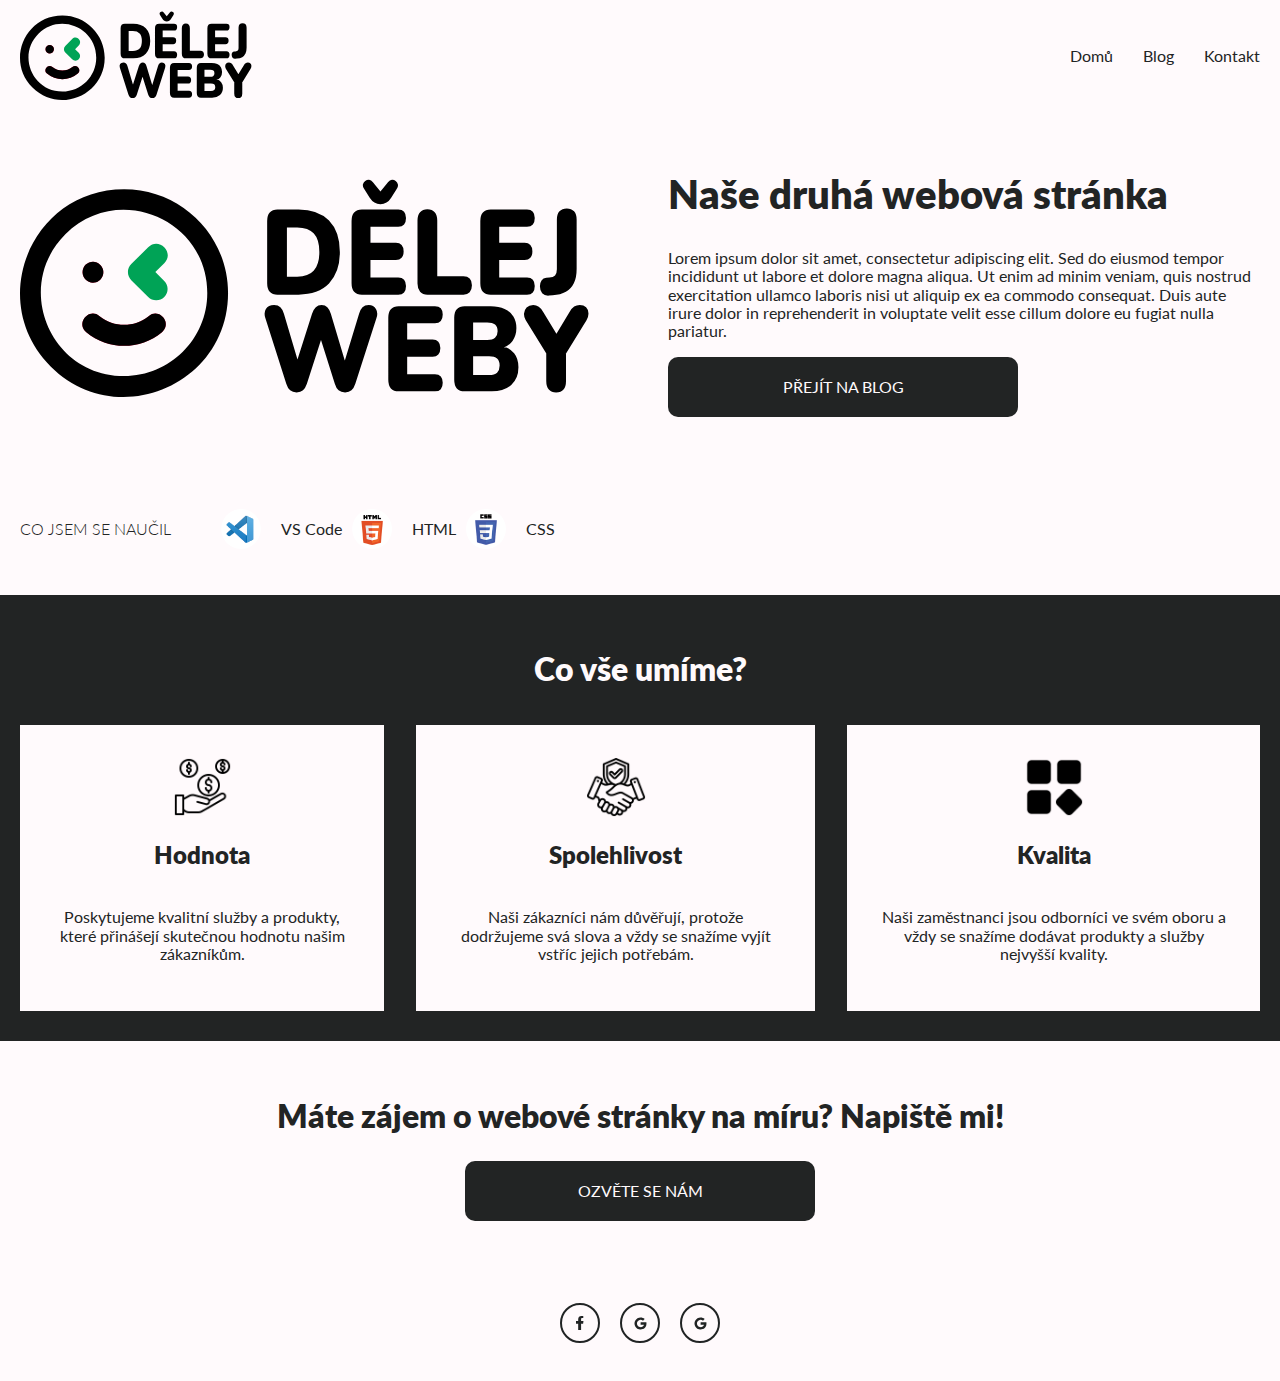
<file: Dělej weby/index.html>
<!DOCTYPE html>
<html lang="cs">

<head>
    <meta charset="UTF-8">
    <meta name="viewport" content="width=device-width, initial-scale=1.0">
    <title>Moje druhá webová stránka</title>

    <link rel="stylesheet" href="css/style.css">
</head>

<body>
    <!-- Kontejner pro pozdrav -->
    <div class="container light header--sticky">
        <header>
            <div id="logo">
                <img class="logo__img" src="images/logo.svg" alt="Logo">
            </div>
            <nav>
                <ul>
                    <li><a href="index.html">Domů</a></li>
                    <li><a href="blog.html">Blog</a></li>
                    <li><a href="kontakt.html">Kontakt</a></li>
                </ul>
            </nav>
        </header>
    </div>

    <!-- Tělo stránky -->
    <main>
        <!-- První kontejner-->
        <div class="container light">

            <!-- Úvodní sekce -->
            <section id="uvod" class="light">
                <div id="uvod__obrazek">
                    <img src="images/logo.svg" alt="Úvodní obrázek">
                </div>
                <div class="uvod__text">
                    <h1>Naše druhá webová stránka</h1>
                    <p>
                        Lorem ipsum dolor sit amet, consectetur adipiscing elit. Sed do eiusmod tempor incididunt ut
                        labore
                        et dolore magna aliqua. Ut enim ad minim veniam, quis nostrud exercitation ullamco laboris nisi
                        ut
                        aliquip ex ea commodo consequat. Duis aute irure dolor in reprehenderit in voluptate velit esse
                        cillum dolore eu fugiat nulla pariatur.
                    </p>
                    <p>
                        <a class="button" href="blog.html">Přejít na blog</a>
                    </p>
                </div>
            </section>

            <!-- Sekce co jsem se naučili-->
            <section id="cojsemsenaucil">
                <p class="subheader">Co jsem se naučil</p>
                <ul>
                    <li>
                        <img src="images/icon__vs-code.png" alt="Visual Studio Code logo" title="Visual Studio Code">
                        <span>VS Code</span>
                    </li>
                    <li>
                        <img src="images/icon__html5.png" alt="HTML logo" title="HTML">
                        <span>HTML</span>
                    </li>
                    <li>
                        <img src="images/icon__css3.png" alt="CSS logo" title="CSS">
                        <span>CSS</span>
                    </li>
                </ul>
            </section>
        </div>
        <!-- Konec prvního kontejneru -->

        <!-- Druhý kontejner -->
        <div class="container dark">
            <section id="kontakt" class="comumime">
                <h2>Co vše umíme?</h2>

                <!-- Nový box dovednosti, který má v sobě jen 3 bílé boxy s obsahem -->
                <div class="dovednosti">
                    <div class="dovednost">
                        <img src="images/icon__hodnota.png" alt="Hodnota" title="Hodnota">
                        <h3>Hodnota</h3>
                        <p>Poskytujeme kvalitní služby a produkty, které přinášejí skutečnou hodnotu našim zákazníkům.</p>
                    </div>
    
                    <div class="dovednost">
                        <img src="images/icon__spolehlivost.png" alt="Spolehlivost" title="Spolehlivost">
                        <h3>Spolehlivost</h3>
                        <p>Naši zákazníci nám důvěřují, protože dodržujeme svá slova a vždy se snažíme vyjít vstříc jejich
                            potřebám.</p>
                    </div>
    
                    <div class="dovednost">
                        <img src="images/icon__kvalita.png" alt="Kvalita" title="Kvalita">
                        <h3>Kvalita</h3>
                        <p>Naši zaměstnanci jsou odborníci ve svém oboru a vždy se snažíme dodávat produkty a služby
                            nejvyšší
                            kvality.</p>
                    </div>
                </div>
            </section>
        </div>
        <!-- Konec druhého kontejneru -->

        <!-- Třetí kontejner -->
        <div class="container light">
            <section id="napismi" class="light">
                <h2>Máte zájem o webové stránky na míru? Napiště mi!</h2>
                <p>
                    <a class="button" href="kontakt.html">Ozvěte se nám</a>
                </p>
            </section>
        </div>
        <!-- Konec třetího kontejneru -->

    </main>
    <!-- Konec těla stránky -->

    <!-- Patička stránky -->
    <div class="container light">
        <footer>
            <a href="https://www.facebook.com">
                <img src="images/icon__facebook.svg" alt="Facebook logo" title="Facebook">
            </a>
            <a href="https://www.google.com">
                <img src="images/icon__google.svg" alt="Google logo" title="Google">
            </a>
            <a href="https://www.google.com">
                <img src="images/icon__google.svg" alt="Google logo" title="Google">
            </a>
        </footer>
    </div>
</body>

</html>
</file>
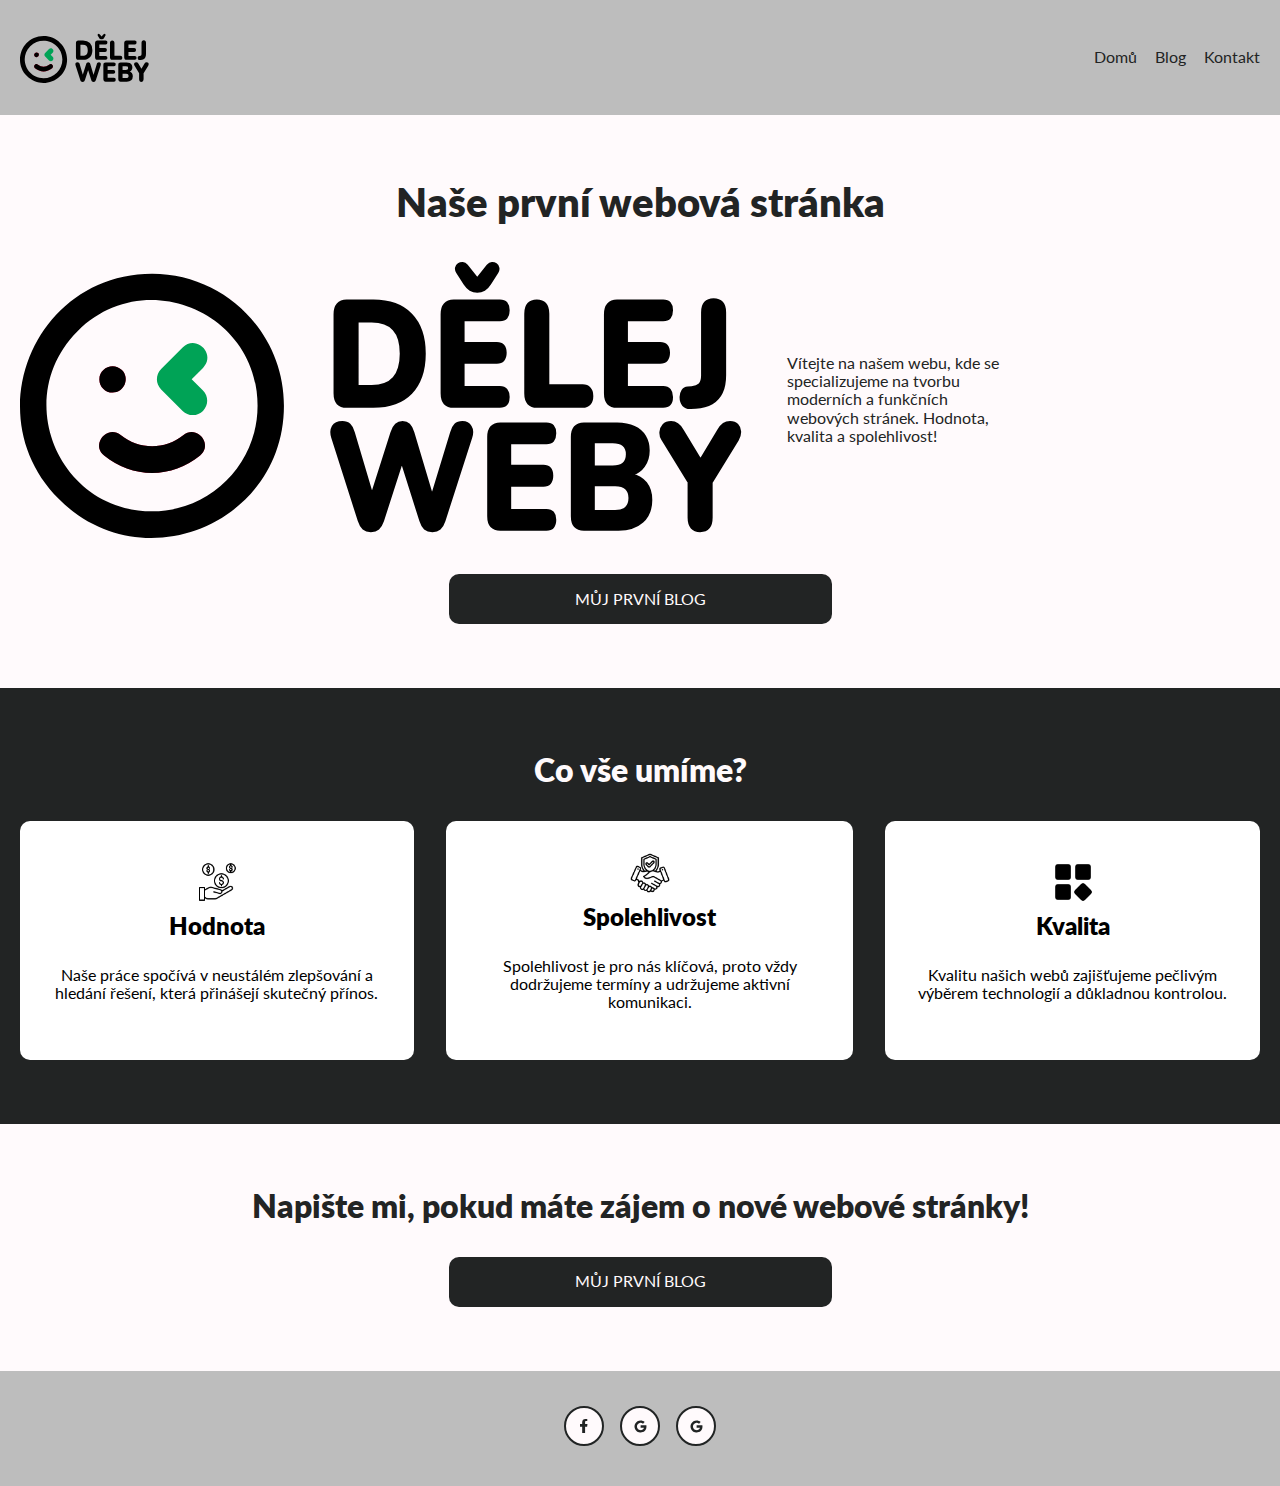
<file: Dělej weby - homepage/index.html>
<!DOCTYPE html>
<html lang="cs">
<!-- Hlavička stránky -->

<head>
    <meta charset="UTF-8">
    <meta name="viewport" content="width=device-width, initial-scale=1.0">
    <title>Moje druhá webová stránka</title>

    <!-- Styly -->
    <link rel="stylesheet" href="css/style.css">
</head>
<!-- Konec hlavičky stránky -->

<body>



    <!-- Hlavička stránky -->
    <header class="section--gray section--sticky">
        <!-- Section sticky je pomocná třída, kteoru budeme potřebovat při stylování-->
        <!-- Kontejner pro Hlavičku -->
        <div class="container container--header">
            <div class="header-logo">
                <img class="logo__img" src="images/logo.svg" alt="Logo">
            </div>
            <div class="header-menu">
                <nav>
                    <ul>
                        <li><a href="index.html">Domů</a></li>
                        <li><a href="blog.html">Blog</a></li>
                        <li><a href="kontakt.html">Kontakt</a></li>
                    </ul>
                </nav>
            </div>
        </div>
    </header>
    <!-- Konec hlavičky stránky -->

    <!-- Tělo stránky -->
    <main>
        <!-- Úvodní světlá sekce -->
        <section class="section section--light">
            <div class="container">
                <h1>Naše první webová stránka</h1>

                <div class="intro">
                    <div class="intro__img">
                        <img src="images/logo.svg" alt="Logo">
                    </div>
                    <div class="intro__content">
                        <p>Vítejte na našem webu, kde se specializujeme na tvorbu moderních a funkčních webových
                            stránek. Hodnota, kvalita a spolehlivost!</p>
                    </div>
                </div>
                <!-- tlačítko -->
                <a href="blog.html" class="btn">
                    <span>Můj první Blog</span>
                </a>
            </div>
        </section>
        <!-- Konec úvodní sekce -->

        <!-- 2. sekce tmavá -->
        <section class="section section--dark">
            <div class="container">
                <h2>Co vše umíme?</h2>

                <div class="benefits">
                    <div class="benefit-box">
                        <div class="benefit-box__inner">
                            <img src="images/icon__hodnota.png">
                            <h3>Hodnota</h3>
                            <p>Naše práce spočívá v neustálém zlepšování a hledání řešení, která přinášejí skutečný
                                přínos.</p>
                        </div>
                    </div>
                    <div class="benefit-box">
                        <div class="benefit-box__inner">
                            <img src="images/icon__spolehlivost.png">
                            <h3>Spolehlivost</h3>
                            <p>Spolehlivost je pro nás klíčová, proto vždy dodržujeme termíny a udržujeme aktivní
                                komunikaci.</p>
                        </div>
                    </div>
                    <div class="benefit-box">
                        <div class="benefit-box__inner">
                            <img src="images/icon__kvalita.png">
                            <h3>Kvalita</h3>
                            <p>Kvalitu našich webů zajišťujeme pečlivým výběrem technologií a důkladnou kontrolou.</p>
                        </div>
                    </div>
                </div>
            </div>
        </section>
        <!-- Konec 2. sekce -->

        <!-- 3. sekce světlá -->
        <section class="section section--light">
            <div class="container">
                <h2>Napište mi, pokud máte zájem o nové webové stránky!</h2>

                <a href="blog.html" class="btn">
                    <span>Můj první Blog</span>
                </a>
            </div>
        </section>
    </main>
    <!-- Konec těla stránky -->

    <!-- Patička stránky -->
    <footer class="section section--gray">
        <div class="container--footer">
            <div class="footer__box">
                <a href="https://www.facebook.com">
                    <img src="images/icon__facebook.svg" alt="Facebook logo" title="Facebook">
                </a>
                <a href="https://www.google.com">
                    <img src="images/icon__google.svg" alt="Google logo" title="Google">
                </a>
                <a href="https://www.google.com">
                    <img src="images/icon__google.svg" alt="Google logo" title="Google">
                </a>
            </div>
        </div>
    </footer>
    <!-- Konec patičky stránky -->

</body>

</html>
</file>
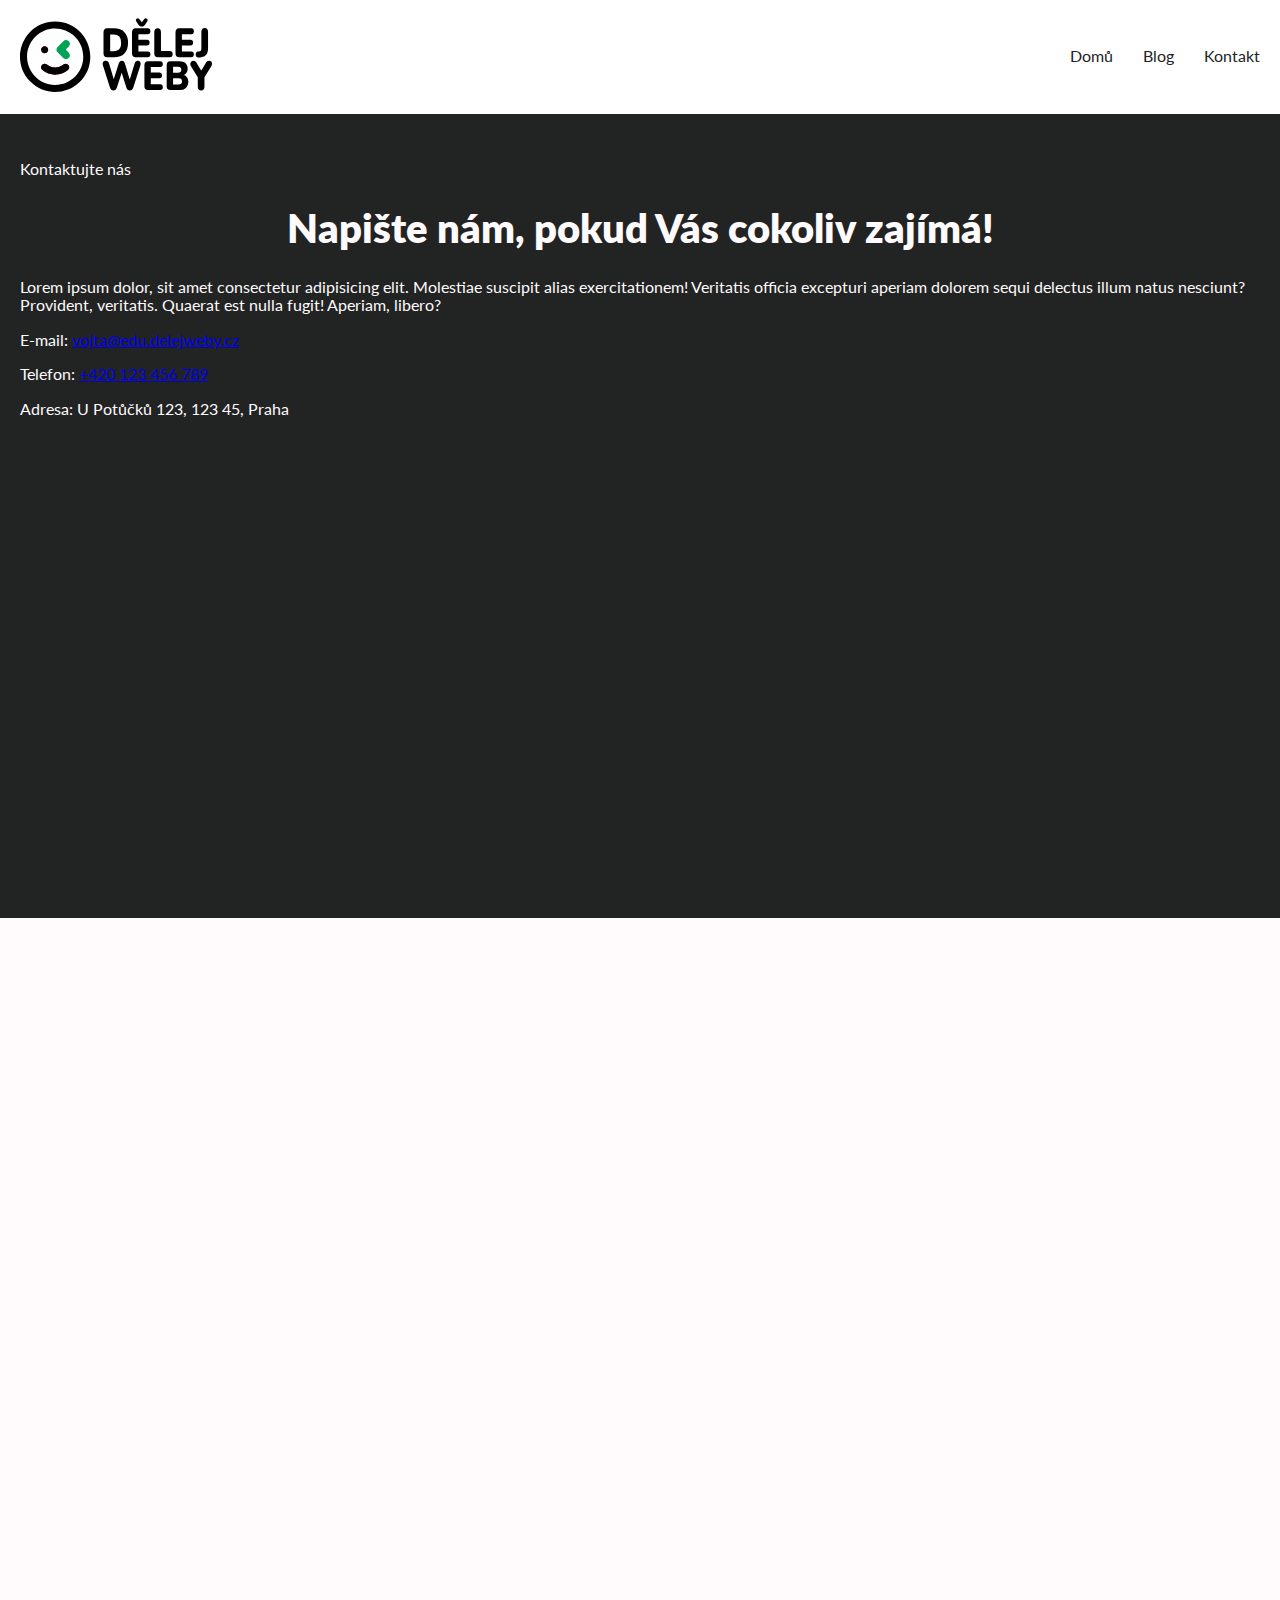
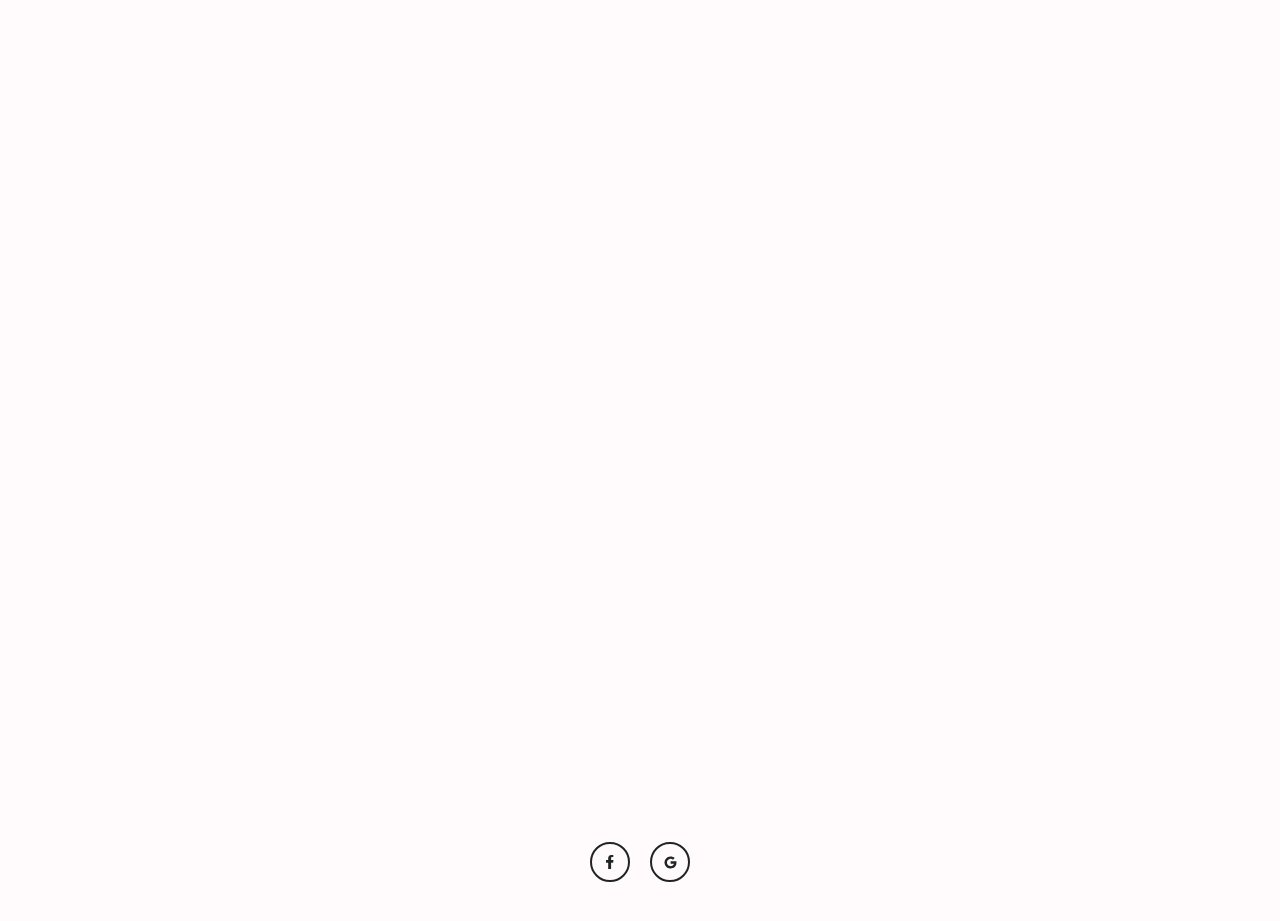
<file: Dělej weby/kontakt.html>
<!DOCTYPE html>
<html lang="cs">

<head>
    <meta charset="UTF-8">
    <meta name="viewport" content="width=device-width, initial-scale=1.0">
    <title>Moje druhá webová stránka</title>
    <link rel="stylesheet" href="css/style.css">
</head>

<body>
    <!-- Kontejner pro hlavičku -->
    <div class="container light"></div>
    <header>
        <div id="logo">
            <img src="images/logo.svg" alt="Logo">
        </div>
        <nav>
            <ul>
                <li><a href="index.html">Domů</a></li>
                <li><a href="blog.html">Blog</a></li>
                <li><a href="kontakt.html">Kontakt</a></li>
            </ul>
        </nav>
    </header>
    </div>

    <!-- Tělo stránky -->
    <main>
        <!-- První kontejner-->
        <div class="container dark">
            <section id="kontakt">
                <div class="kontakt__text">
                    <p class="pomocny">Kontaktujte nás</p>
                    <h1>Napište nám, pokud Vás cokoliv zajímá!</h1>
                    <p>Lorem ipsum dolor, sit amet consectetur adipisicing elit. Molestiae suscipit alias
                        exercitationem! Veritatis officia excepturi aperiam dolorem sequi delectus illum natus nesciunt?
                        Provident, veritatis. Quaerat est nulla fugit! Aperiam, libero?</p>
                    <p>
                        E-mail: <a href="mailto:vojta@edu.delejweby.cz">vojta@edu.delejweby.cz</a>
                    </p>
                    <p>
                        Telefon: <a href="tel:+420123456789">+420 123 456 789</a>
                    </p>
                    <p>
                        Adresa: U Potůčků 123, 123 45, Praha
                    </p>
                </div>
                <div class="mapa">
                    <iframe
                        src="https://www.google.com/maps/embed?pb=!1m18!1m12!1m3!1d2560.0000000000005!2d14.42007631573363!3d50.08804407942684!2m3!1f0!2f0!3f0!3m2!1i1024!2i768!4f13.1!3m3!1m2!1s0x470b94b7b3b3b6e5%3A0x4b8b3f3b3b3b3b3!2zS2F0aWUgTWFyY2hlbGxlIFN0!5e0!3m2!1scs!2scz!4v1617220730001!5m2!1scs!2scz"
                        width="600" height="450" style="border:0;" allowfullscreen="" loading="lazy"></iframe>
                </div>
            </section>
        </div>
        <!-- Konec prvního kontejneru -->

        <!-- Druhý kontejner -->
        <div class="container light">
            <section class="formular">
                <iframe
                    src="https://docs.google.com/forms/d/e/1FAIpQLScCkIsJF-FlbjL1DxhWNdaAWcsy3WzwEko0FJUiXxBGQAV5tw/viewform?embedded=true"
                    width="640" height="1424" frameborder="0" marginheight="0" marginwidth="0">Načítání…</iframe>
            </section>
        </div>
        <!-- Konec druhého kontejneru -->

    </main>
    <!-- Konec těla stránky -->

    <!-- Patička stránky -->
    <div class="container light">
        <footer>
            <a href="https://www.facebook.com">
                <img src="images/icon__facebook.svg" alt="Facebook logo" title="Facebook">
            </a>
            <a href="https://www.google.com">
                <img src="images/icon__google.svg" alt="Google logo" title="Google">
            </a>
        </footer>
    </div>
</body>

</html>
</file>
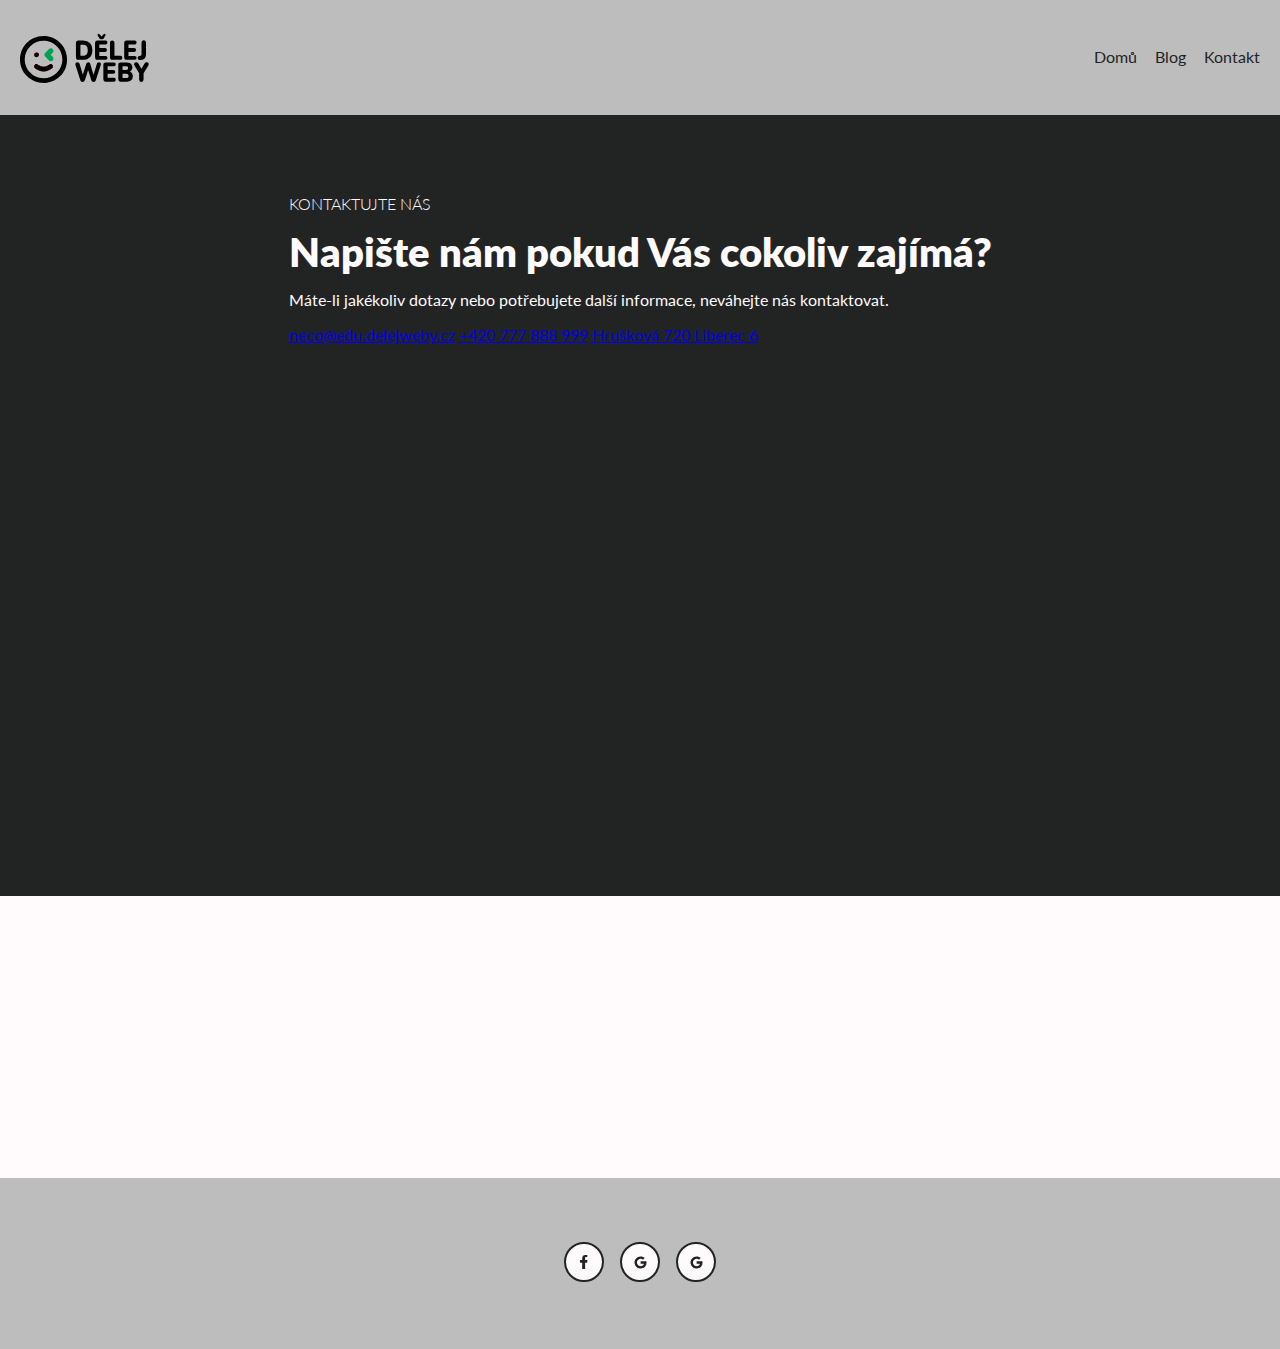
<file: Dělej weby - homepage/kontakt.html>
<!DOCTYPE html>
<html lang="cs">
<!-- Hlavička stránky -->

<head>
    <meta charset="UTF-8">
    <meta name="viewport" content="width=device-width, initial-scale=1.0">
    <title>Moje druhá webová stránka</title>

        <!-- Styly -->
        <link rel="stylesheet" href="css/style.css">
</head>
<!-- Konec hlavičky stránky -->

<body>
    <!-- Hlavička stránky -->
    <header class="section--gray section--sticky">
        <!-- Section sticky je pomocná třída, kteoru budeme potřebovat při stylování-->
        <!-- Kontejner pro Hlavičku -->
        <div class="container container--header">
            <div class="header-logo">
                <img class="logo__img" src="images/logo.svg" alt="Logo">
            </div>
            <div class="header-menu">
                <nav>
                    <ul>
                        <li><a href="index.html">Domů</a></li>
                        <li><a href="blog.html">Blog</a></li>
                        <li><a href="kontakt.html">Kontakt</a></li>
                    </ul>
                </nav>
            </div>
        </div>
    </header>
    <!-- Konec hlavičky stránky -->

    <!-- Tělo stránky -->
    <main>
        <!-- 1. sekce tmavá -->
        <section class="section section--dark">
            <div class="container kontakt__header">
                <!-- Kontakt -->
                <div class="kontakt__header__content">
                    <p class="subheader">Kontaktujte nás</p>
                    <h1>Napište nám pokud Vás cokoliv zajímá?</h1>
                    <p>Máte-li jakékoliv dotazy nebo potřebujete další informace, neváhejte nás kontaktovat.</p>
                    <div class="kontakt__link">
                        <a href="mailto:neco@edu.delejweby.cz">neco@edu.delejweby.cz</a>
                        <a href="tel:+420777888999">+420 777 888 999</a>
                        <a href="https://maps.app.goo.gl/gytzJpwd2R38nKVS7">Hrušková 720 Liberec 6</a>
                    </div>
                </div>
                <!-- Google Maps -->
                <div class="kontakt__header__content">
                    <iframe
                        src="https://www.google.com/maps/embed?pb=!1m18!1m12!1m3!1d2560.0000000000005!2d14.42007631573363!3d50.08804407942684!2m3!1f0!2f0!3f0!3m2!1i1024!2i768!4f13.1!3m3!1m2!1s0x470b94b7b3b3b6e5%3A0x4b8b3f3b3b3b3b3!2zS2F0aWUgTWFyY2hlbGxlIFN0!5e0!3m2!1scs!2scz!4v1617220730001!5m2!1scs!2scz"
                        width="600" height="450" style="border:0;" allowfullscreen="" loading="lazy">
                    </iframe>
                </div>
            </div>
        </section>
        <!-- Konec 1. sekce tmavá -->

        <!-- 2. sekce světlá -->
        <section class="section section--light">
            <dic class="container container--form">
                <!-- Formulář -->
                <div class="form">
                    <iframe
                        src="https://docs.google.com/forms/d/e/1FAIpQLScCkIsJF-FlbjL1DxhWNdaAWcsy3WzwEko0FJUiXxBGQAV5tw/viewform?embedded=true"
 frameborder="0" marginheight="0" marginwidth="0">Načítání…
                    </iframe>
                </div>
                </div>
        </section>
        <!-- Konec 2. sekce světlá -->
         
    </main>
    <!-- Patička stránky -->
    <footer class="section section--gray">
        <div class="container">
            <div class="footer__box">
                <a href="https://www.facebook.com">
                    <img src="images/icon__facebook.svg" alt="Facebook logo" title="Facebook">
                </a>
                <a href="https://www.google.com">
                    <img src="images/icon__google.svg" alt="Google logo" title="Google">
                </a>
                <a href="https://www.google.com">
                    <img src="images/icon__google.svg" alt="Google logo" title="Google">
                </a>
            </div>
        </div>
    </footer>
    <!-- Konec patičky stránky -->

</body>

</html>
</file>
<file: Dělej weby/css/style.css>
/* Srovnání všech stylů */
@import url(normalize.css); /* Normalizace všech stylů pro všechny prohlížeče */

/* Fonty */
@import url('https://fonts.googleapis.com/css2?family=Lato:ital,wght@0,100;0,300;0,400;0,700;0,900;1,100;1,300;1,400;1,700;1,900&family=Roboto:ital,wght@0,100;0,300;0,400;0,500;0,700;0,900;1,100;1,300;1,400;1,500;1,700;1,900&display=swap');

/* Pomocne styly */
img {
    width: 200px;
    height: auto
}

/* Proměnné */
:root {
    --color-primary: #FFFAFC; /* Bílá */
    --color-secondary: #222424; /* Černá */
    --color-link: #35C759; /* Zelená */
}

/* Typografie */
h1, h2, h3, p, span, a, .subheader {
    font-family: 'Lato', sans-serif; /* Font pro nadpisy a text */
}

h1, h2, h3 {
    font-weight: 800; /* Tučné písmo pro nadpisy */
    text-align: center; /* Zarovnání textu na střed */
}

h1 {
    font-size: 2.5rem; /* Velikost nadpisu 1 */
}

h2 {
    font-size: 2rem; /* Velikost nadpisu 2 */
}

h3 {
    font-size: 1.5rem; /* Velikost nadpisu 3 */
}

p, a, span {
    font-size: 1rem; /* Velikost textu */
}

.subheader{
    font-weight: 300; /* Normální písmo pro nadpisy */
    text-transform: uppercase; /* Převede text na velká písmena */
}

/* Kontejnery */
.container {
    padding: 0 20px; /* zhora/spoda 0, zleva/zprava 20px */
    display: flex; /* Využíme pro pozicování Flexbox */
    justify-content: center; /* Zarovná obsah do středu */
    flex-direction: column; /* Srovná nám všechny prvky pod sebe */
}

.container.light {
    background-color: var(--color-primary); /* Barva pozadí */
    color: var(--color-secondary); /* Barva textu */
}

.container.dark {
    background-color: var(--color-secondary); /* Barva pozadí */
    color: var(--color-primary); /* Barva textu */
}

/* sekce */
section {
    margin: 30px auto; /* zhora/spoda 30px, zleva/zprava auto */
}

section, header, footer {
    max-width: 1240px; /* Maximální šířka obsahu */
    width: 100%; /* Šířka obsahu 100% pokud je obsah užší než 1240px */
}

/* Hlavička */
header {
    margin: auto; /* Zarovná obsah na střed */
    display: flex; /* Využíme pro pozicování Flexbox */
    justify-content: space-between; /* Zarovná obsah do středu a mezi sebou */
    align-items: center; /* Zarovná obsah do středu */
    height: 114px; /* Výška hlavičky */
}

.header--sticky {
    position: sticky; /* Přilepí hlavičku k hornímu okraji prohlížeče */
    top: 0; /* Vzdálenost od horního okraje prohlížeče */
    z-index: 10; /* Vrstva hlavičky nad obsahem */
}

nav ul{
    display: flex; /* Využíme pro pozicování Flexbox */
    list-style: none; /* Odstraní odrážky u seznamu */
    gap: 10px; /* Mezera mezi odkazy */   
}

nav a {
    color: var(--color-secondary); /* Barva textu odkazu */
    text-decoration: none; /* Odstraní podtržení textu */
}

.logo__img{
    height: 50px; /* Výška loga */
    width: auto; /* Automatická šířka loga */
}

@media (min-width: 1024px) {
    nav ul {
        gap: 30px; /* Mezera mezi odkazy na počítači */
    }

    .logo__img {
        height: 90px; /* Výška loga na počítači */
    }
}

/* Patička */
footer {
    margin: auto; /* Zarovná obsah na střed */
    height: 114px; /* Výška patičky */
    display: flex; /*   Využíme pro pozicování Flexbox */
    justify-content: center; /* Zarovná obsah do středu */
    align-items: center; /* Zarovná obsah do středu */
    gap: 20px; /* Mezera mezi odkazy */
}

footer img {
    height: 40px; /* Výška log sociálních sítí */
    width: auto;    /* Automatická šířka log sociálních sítí */
}

/* Co jsem se naučili */
#cojsemsenaucil {
    display: flex; /* Využíme pro pozicování Flexbox */
    flex-direction: column; /*  Srovná nám všechny prvky pod sebe */
    gap: 10px;/* Mezera mezi prvky */
    align-items: center; /* Zarovná všechny prvky do středu */
}

#cojsemsenaucil ul {
    display: flex; /* Využíme pro pozicování Flexbox */
    flex-direction: column; /* Srovná nám všechny prvky pod sebe */
    gap: 10px; /* Mezera mezi prvky */
    list-style: none; /* Odstraní odrážky u seznamu */
}

#cojsemsenaucil li {
    display: flex; /*   Využíme pro pozicování Flexbox */
    gap: 10px; /* Mezera mezi prvky */
    align-items: center; /* Zarovná všechny prvky do středu */
}

#cojsemsenaucil img {
    height: 40px; /* Výška symbolu */
    width: auto; /* Automatická šířka symbolu */
}

@media (min-width: 1024px) {
    #cojsemsenaucil {
        flex-direction: row; /* Srovná nám všechny prvky vedle sebe */
    }

    #cojsemsenaucil ul {
        flex-direction: row; /* Srovná nám všechny prvky vedle sebe */
    }

    #cojsemsenaucil li {
        gap: 20px; /* Mezera mezi prvky na počítači */
    }
}

/* Úvod */
#uvod {
    display: flex; /* Využíme pro pozicování Flexbox */
    flex-direction: column; /* Srovná nám všechny prvky pod sebe */
    gap: 20px; /* Mezera mezi prvky */
    align-items: center; /* Zarovná všechny prvky do středu */
}

#uvod__obrazek {
    display: none; /* Skryje obrázek */
    position: relative; /* Relativní pozicování */
    width: 100%; /* Šířka obrázku 100% */
}

#uvod__obrazek img{
    width: 100%; /* Šířka obrázku 100% */
    height: 100%; /* Výška obrázku 100% */
    object-fit: cover; /* Obrázek se přizpůsobí velikosti */
}

@media (min-width: 1024px) {
    #uvod{
        flex-direction: row; /* Srovná nám všechny prvky vedle sebe */
        gap: 56px; /* Mezera mezi prvky na počítači */
    }

    #uvod h1 {
        text-align: left; /* Zarovná nadpis doleva */
        margin-bottom: 32px; /* Odsazení od dalšího prvku */
    }

    #uvod__obrazek {
        display: block; /* Zobrazí obrázek */
    }
    .uvod__text{
        width: 100%; /* Šířka textu 100% */
    }

}

/* Dovednosti */
.comumime {
    display: flex; /* Využíme pro pozicování Flexbox */
    flex-direction: column; /* Srovná nám všechny prvky pod sebe */
    gap: 10px; /* Mezera mezi prvky */
}

.dovednosti {
    display: flex; /* Využíme pro pozicování Flexbox */
    flex-direction: column; /* Srovná nám všechny prvky pod sebe v boxu se třídou .dovednosti = bíle boxy budou pod sebou */
    gap: 32px; /* Mezera mezi bílými boxy */
}

.dovednost{
    background-color: var(--color-primary); /* Barva pozadí bílého boxu */
    color: var(--color-secondary); /* Barva textu v bílém boxu */
    padding: 32px; /* Vnitřní odsazení bílého boxu */
    display: flex; /* Využíme pro pozicování Flexbox */
    flex-direction: column; /* Srovná nám všechny prvky pod sebe v boxu se třídou .dovednost = bíle boxy budou pod sebou */
    align-items: center; /* Zarovná všechny prvky do středu */

    /* Typografie */
    text-align: center; /* Zarovná text do středu */
}

.dovednost img {
    height: 40px; /* Výška smybolu v bílém boxu */
    width: auto; /* Automatická šířka symbolu v bílém boxu */
}

@media (min-width: 1024px) {
    .dovednosti {
        flex-direction: row; /* Na počítači nám srovná všechny boxy vedele sebe */
    }
    
    .dovednost img{
        height: 60px; /* Výška smybolu v bílém boxu na počítači */
    }
}

/* Talčítka */
.button {
    width: 240px; /* šířka tlačítka */
    height: 60px; /* výška tlačítka */
    display: flex; /* Pro jednoduché vycentrování textu používáme Flexvox */
    align-items: center; /* Vycentruje text ve tlačítku */
    justify-content: center; /* Vycentruje text ve tlačítku */
    margin: auto; /* Zarovná tlačítko na střed */
    border-radius: 10px; /* Zaoblené rohy tlačítka */
    text-decoration: unset; /* Odstraní podtržení textu */
    text-transform: uppercase; /* Převede text na velká písmena */
}

@media (min-width: 1024px) {
    .button {
        width: 350px; /* šířka tlačítka na počítači */
    }

    #uvod .button {
        margin: unset; /* Odstraní odsazení tlačítka na počítači pouze por úvodní sekci */
    }
}

.container.dark .button {
    background-color: var(--color-primary); /* Barva pozadí tlačítka pokud je tlačítko v container se třídou dark */
    color: var(--color-secondary); /* Barva textu tlačítka pokud je tlačítko v container se třídou dark */
}

.container.light .button {
    background-color: var(--color-secondary); /* Barva pozadí tlačítka pokud je tlačítko v container se třídou light */
    color: var(--color-primary);    /* Barva textu tlačítka pokud je tlačítko v container se třídou light */
}
</file>
<file: Dělej weby - homepage/css/style.css>
/* Srovnání všech stylů */
@import url(normalize.css); /* Normalizace všech stylů pro všechny prohlížeče */

/* Fonty */
@import url('https://fonts.googleapis.com/css2?family=Lato:ital,wght@0,100;0,300;0,400;0,700;0,900;1,100;1,300;1,400;1,700;1,900&family=Roboto:ital,wght@0,100;0,300;0,400;0,500;0,700;0,900;1,100;1,300;1,400;1,500;1,700;1,900&display=swap');



/* Proměnné */
:root {
    --color-primary: #FFFAFC; /* Bílá */
    --color-secondary: #222424; /* Černá */
    --color-link: #35C759; /* Zelená */
    --color-gray: #BDBDBD; /* Šedá */
}

/* Typografie */
h1, h2, h3, p, span, a, .subheader {
    font-family: 'Lato', sans-serif; /* Font pro nadpisy a text */
}

h1, h2, h3 {
    font-weight: 800; /* Tučné písmo pro nadpisy */
    text-align: center; /* Zarovnání textu na střed */

    /* Reset stylů, které normalize nezměnil*/
    margin-block-start: 0em;
    margin-block-end: 0em;
}

h1 {
    font-size: 2.5rem; /* Velikost nadpisu 1 */
}

h2 {
    font-size: 2rem; /* Velikost nadpisu 2 */
}

h3 {
    font-size: 1.5rem; /* Velikost nadpisu 3 */
}

p, a, span {
    font-size: 1rem; /* Velikost textu */
}

.subheader{
    font-weight: 300; /* Normální písmo pro nadpisy */
    text-transform: uppercase; /* Převede text na velká písmena */
}

/* Sekce */
.section,
header,
footer {
    padding: 0 20px; /* zhora/spoda 0, zleva/zprava 20px */
    display: flex; /* Využíme pro pozicování Flexbox */
    justify-content: center; /* Zarovná obsah do středu */
    flex-direction: column; /* Srovná nám všechny prvky pod sebe */
}

.section--light {
    background-color: var(--color-primary); /* Barva pozadí */
    color: var(--color-secondary); /* Barva textu */
}

.section--dark {
    background-color: var(--color-secondary); /* Barva pozadí */
    color: var(--color-primary); /* Barva textu */
}

.section--gray {
    background-color: var(--color-gray); /* Barva pozadí */
    color: var(--color-secondary); /* Barva textu */
}

.section--sticky {
    position: sticky;
    top: 0;
}

/* container */

.container {
    margin: 32px auto; /* Zarovná obsah do středu */
    display: flex;
    flex-direction: column;
    gap: 16px;
    max-width: 1240px;
}
@media (min-width: 1024px) {
    .container{
        margin: 64px auto; /* Zarovná obsah do středu */
        gap: 32px;
    }
}

/* Tlačítka */
.btn {
    /* Velikost */
    height: 50px;
    width: 200px;
    
    /* Zarovnání */
    display: flex;
    align-items: center;
    justify-content: center;
    margin: 0 auto; /* Odsazení od ostatních prvků */

    /* Vzhled */
    border-radius: 10px; /* Zaoblení rohů */
    background-color: var(--color-secondary); /* Barva pozadí */
    color: var(--color-primary); /* Barva textu */
    text-decoration: none; /* Odebrání podtržení */
    text-transform: uppercase; /* Převede text na velká písmena */
}

@media (min-width: 1024px) {
    .btn {
        width: 383px; /* Tlačítko bude mít 100% šířku */
    }
}

/* Header */
.container--header{
    height: 115px;
    display: flex;
    flex-direction: row;
    justify-content: space-between;
    margin: auto;
    width: 100%;
}

.header-logo,
.header-menu {
    height: 115px;
    width: auto;
    display: flex;
    align-items: center;
}

.header-logo img {
    height: 50px;
    width: auto;
}

.header-menu ul {
    display: flex;
    flex-direction: row;
    list-style-type: none;
    gap: 10px;
}
@media (min-width: 1024px) {
    .header-menu ul {
        gap: 18px;
    }
}
.header-menu a  {
    color: var(--color-secondary);
    text-decoration: none;
}


/* intro */
.intro {
    display: flex;
    flex-direction: column;
    align-items: center;
    gap: 16px;
    text-align: center;
}

@media (min-width: 1024px) {
    .intro {
        flex-direction: row;
        justify-content: space-between;
        text-align: left;
    }

    .intro__content p {
        width: 50%;
    }
}

.intro img {
    width: 100%;
    height: auto;
}

/* Benefits */
.benefits{
    display: flex;
    flex-direction: column;
    gap: 16px;
    width: 100%;
}

.benefit-box {
    border-radius: 10px;
    background-color: white;
    color: black;
    padding: 32px;
    display: flex;
    align-items: center;
    justify-content: center;
}

.benefit-box__inner {
    display: flex;
    flex-direction: column;
    gap: 10px;
    align-items: center;
    justify-content: center;
}

.benefit-box__inner img {
    width: 40px;
    height: auto;
}

.benefit-box__inner h3,
.benefit-box__inner p {
    text-align: center;
}

@media (min-width: 1024px) {
    .benefits {
        flex-direction: row;
        gap: 32px;
    }
}

/* Footer */
.container--footer {
    height: 115px;
    display: flex;
    justify-content: center;
    align-items: center;
}

.footer__box {
    display: flex;
    gap: 16px;
}
</file>
